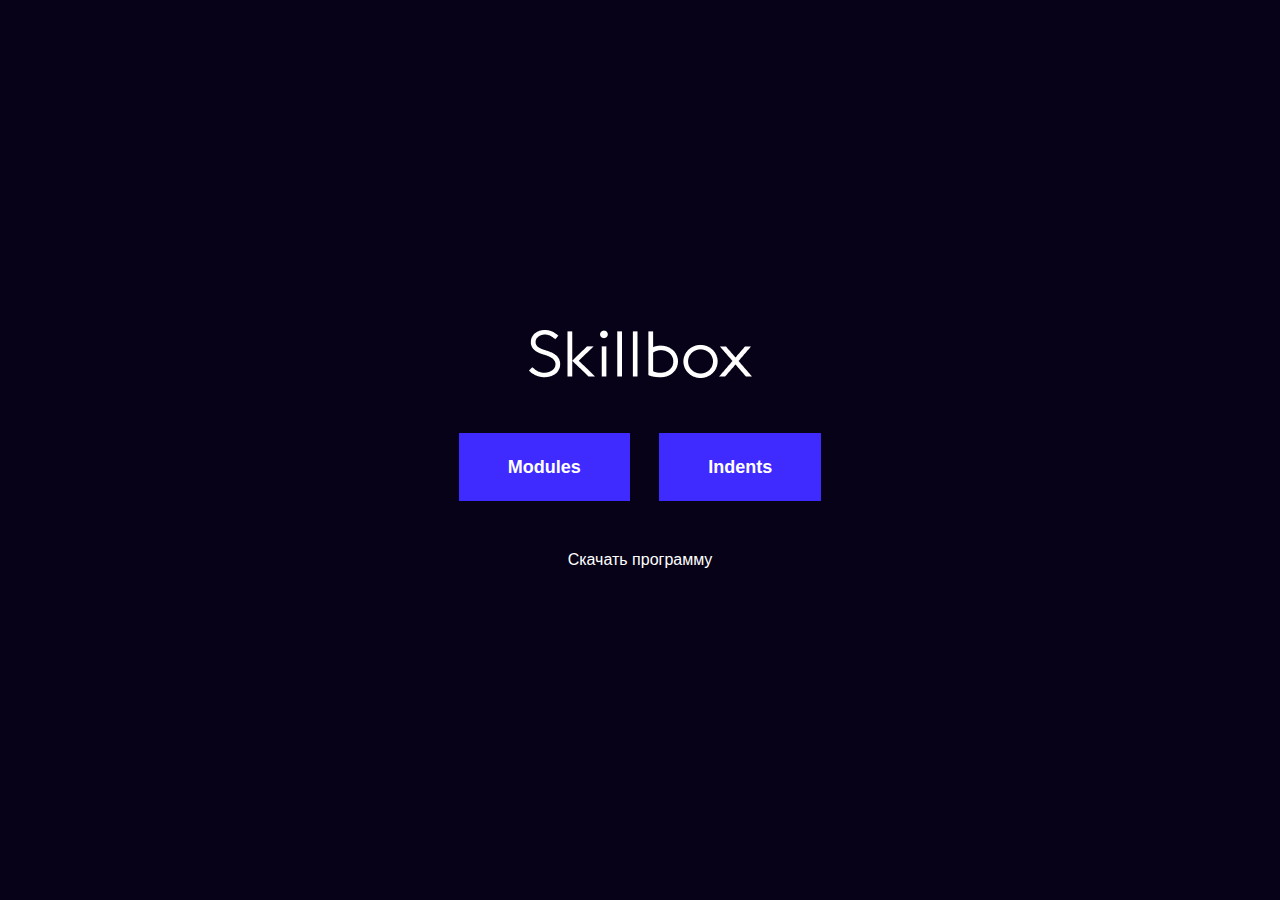
<file: index.html>
<!DOCTYPE html>
<html lang="ru">

<head>
  <meta charset="UTF-8">
  <meta name="viewport" content="width=device-width, initial-scale=1.0">
  <title>Home page</title>


  <link rel="stylesheet" href="css/normalize.css">
  <link rel="stylesheet" href="css/style.css">

</head>

<body>
  <div class="main-content">
    <a target="_blank" href=" https://skillbox.ru/"> <img src="img/logo-light.png" alt="логотип skillbox "></a>

    <div class="second">
      <a href="modules.html">Modules</a>
      <a href="article.html">Indents</a>
    </div>
    <div>
      <a href="skillbox.docx" download>Скачать программу</a>
    </div>
  </div>
</body>

</html>
</file>
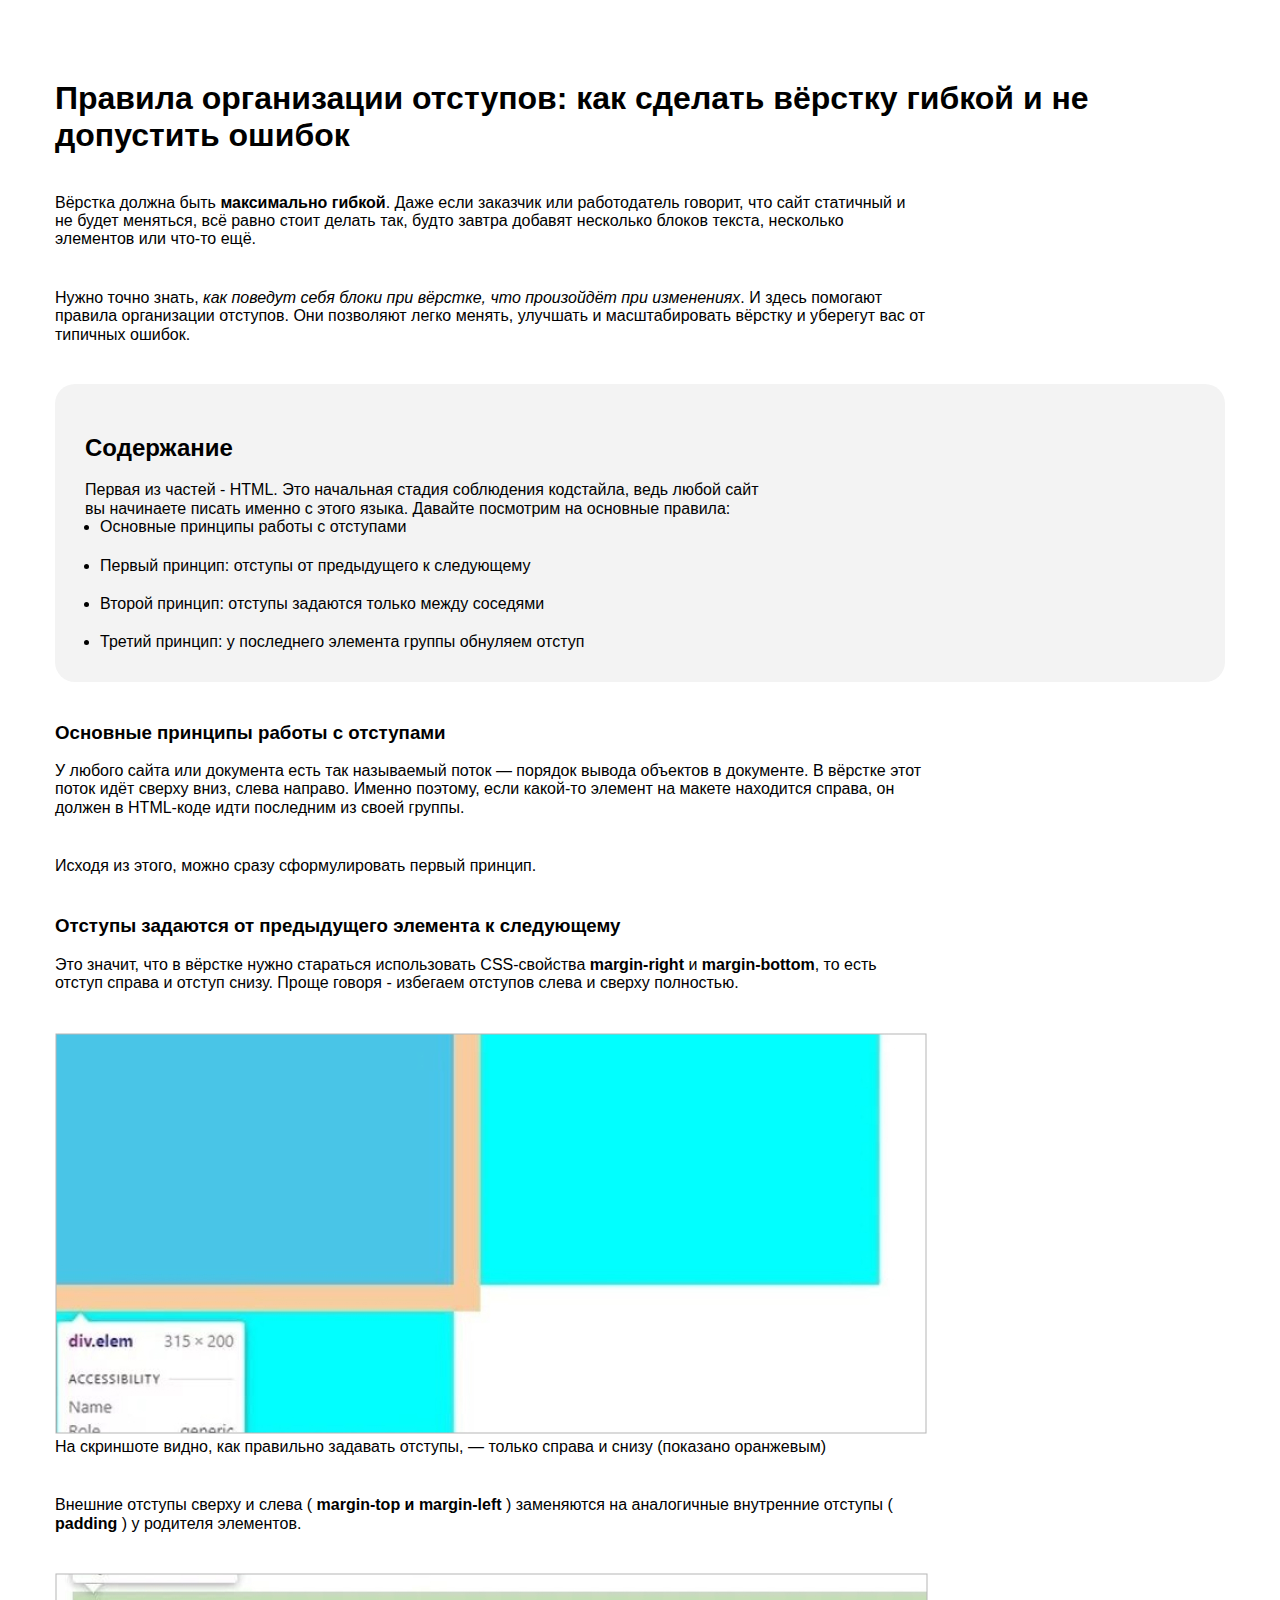
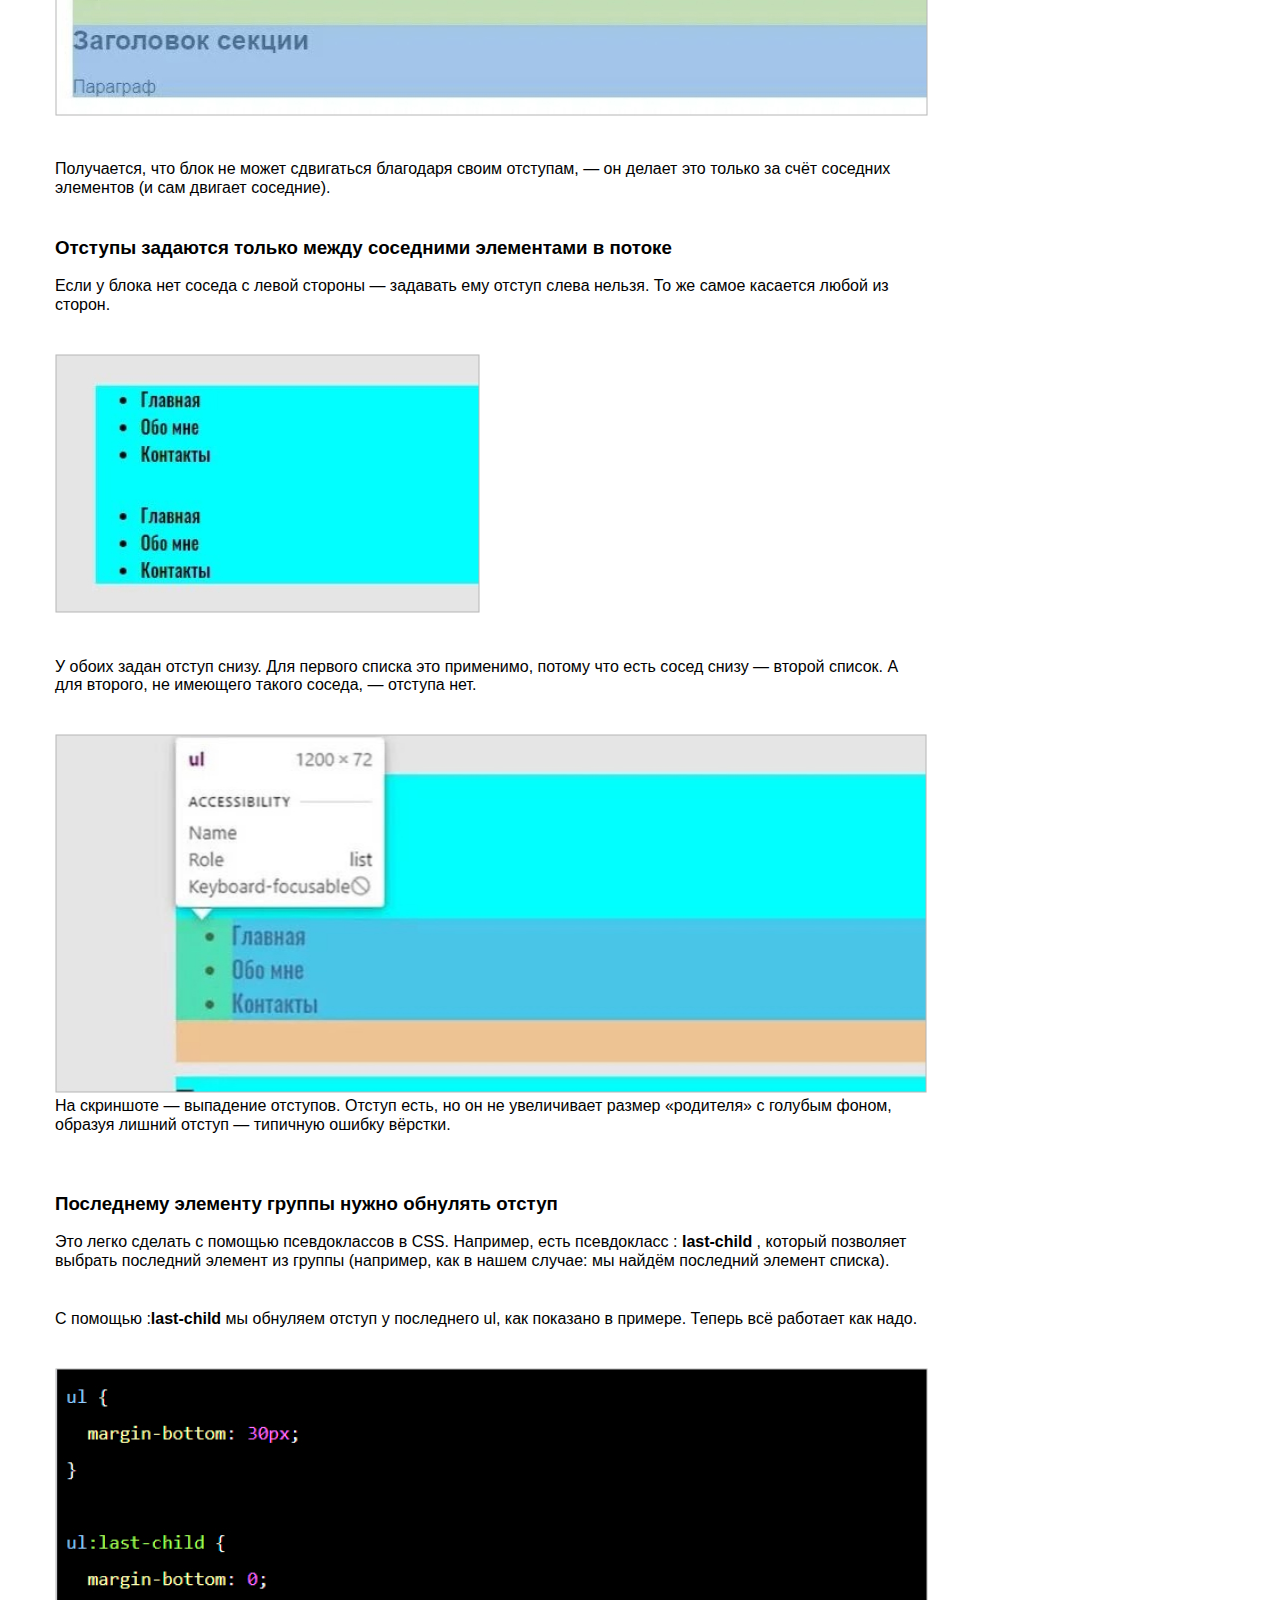
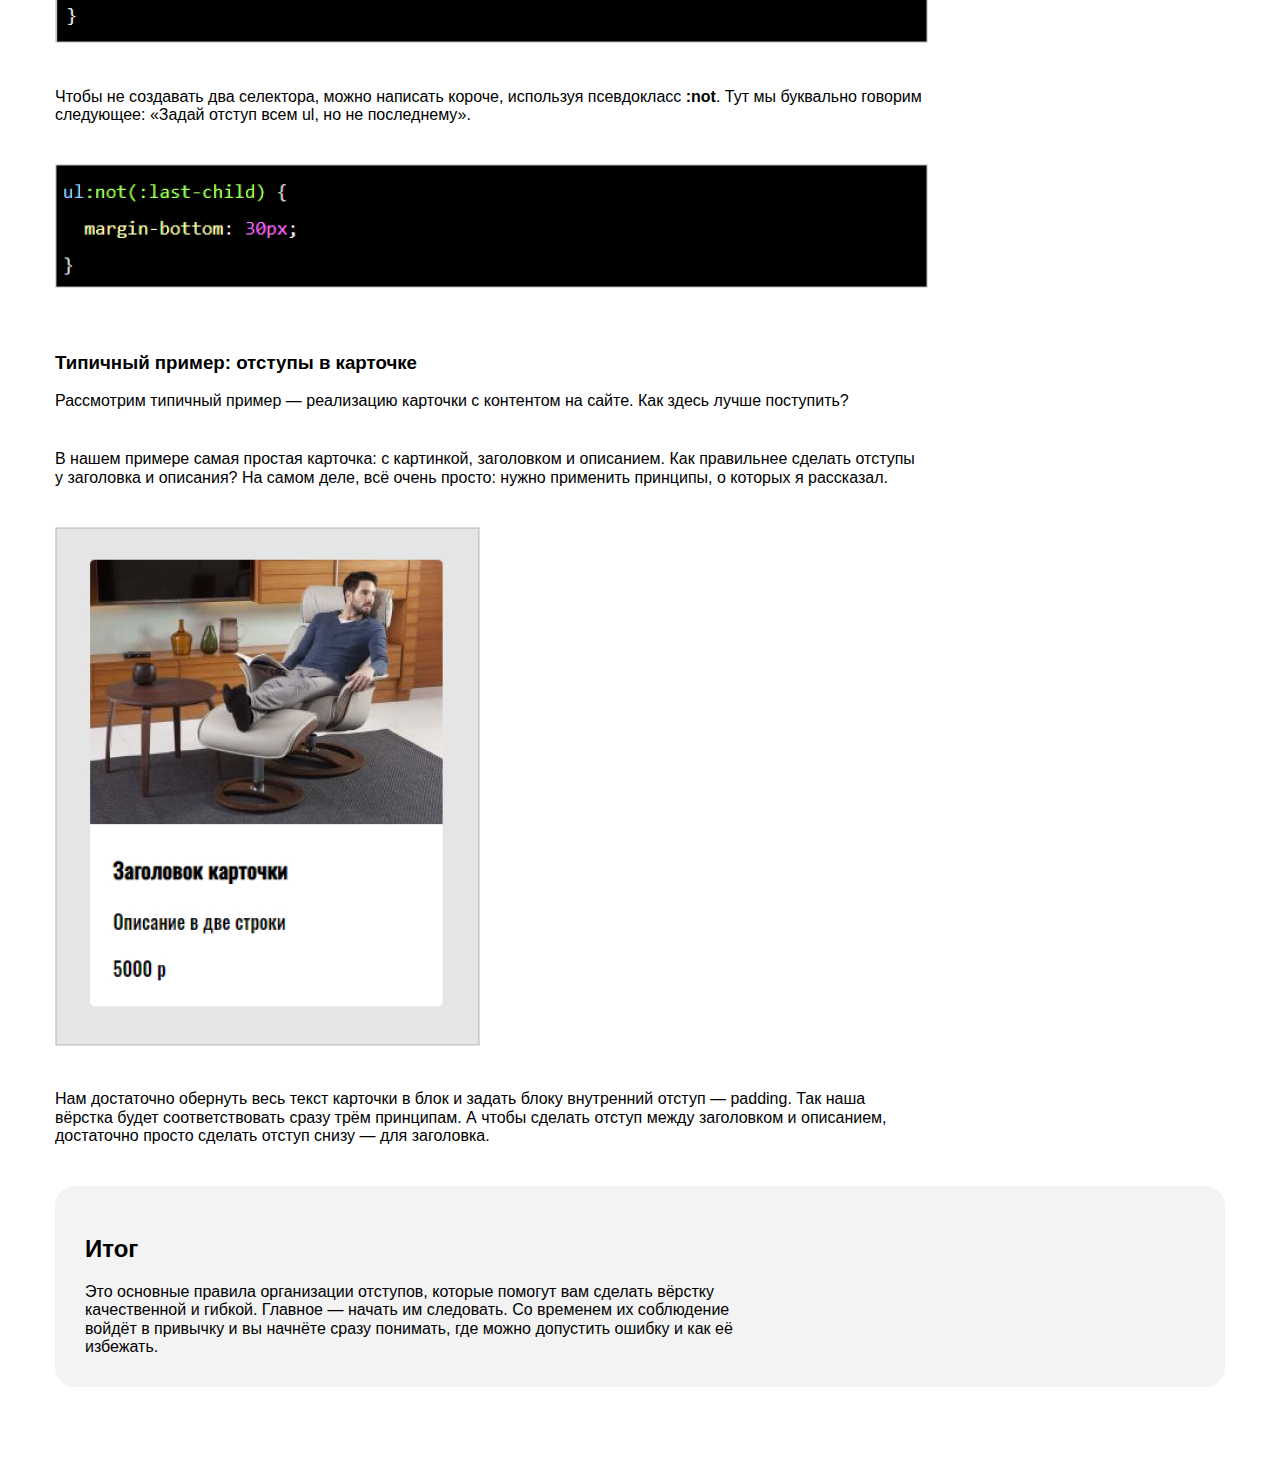
<file: article.html>
<!DOCTYPE html>
<html lang="ru">

<head>
  <meta charset="UTF-8">

  <meta name="viewport" content="width=device-width, initial-scale=1.0">
  <link rel="stylesheet" href="css/normalize.css">
  <link rel="stylesheet" href="css/style.css">
  <title>article</title>
</head>

<body>
  <div class="container">
    <h1>Правила организации отступов: как сделать вёрстку гибкой и не допустить ошибок
    </h1>

    <p> Вёрстка должна быть <strong> максимально гибкой</strong>. Даже если заказчик или работодатель говорит, что сайт
      статичный и не будет меняться, всё равно стоит делать так, будто завтра добавят несколько блоков текста, несколько
      элементов или что-то ещё.
    </p>

    <p>Нужно точно знать, <i> как поведут себя блоки при вёрстке, что произойдёт при изменениях</i>. И здесь помогают
      правила организации отступов. Они позволяют легко менять, улучшать и масштабировать вёрстку и уберегут вас от
      типичных ошибок.</p>
    <div class="gray">
      <h2>Содержание</h2>
      <p>Первая из частей - HTML. Это начальная стадия соблюдения кодстайла, ведь любой сайт вы начинаете писать именно
        с
        этого языка. Давайте посмотрим на основные правила:
      </p>
      <ul>
        <li> <a href="#first">Основные принципы работы с отступами</a> </li>
        <li> <a href="#second"> Первый принцип: отступы от предыдущего к следующему </a></li>
        <li> <a href="#third"> Второй принцип: отступы задаются только между соседями</a></li>
        <li> <a href="#fourth"> Третий принцип: у последнего элемента группы обнуляем отступ</a></li>
      </ul>
    </div>


    <div id="first">
      <h3>Основные принципы работы с отступами
      </h3>

      <p>У любого сайта или документа есть так называемый поток — порядок вывода объектов в документе. В вёрстке этот
        поток
        идёт сверху вниз, слева направо. Именно поэтому, если какой-то элемент на макете находится справа, он должен в
        HTML-коде идти последним из своей группы.

      </p>
      <p>Исходя из этого, можно сразу сформулировать первый принцип.
      </p>
    </div>
    <div id="second">
      <h3>Отступы задаются от предыдущего элемента к следующему
      </h3>
      <p>Это значит, что в вёрстке нужно стараться использовать CSS-свойства <b> margin-right </b> и
        <b>margin-bottom</b>,
        то есть отступ справа и отступ снизу. Проще говоря - избегаем отступов слева и сверху полностью.
      </p>
      <figure>
        <img src="img/1.jpg"
          alt="На скриншоте видно, как правильно задавать отступы, — только справа и снизу (показано оранжевым)">
        <figcaption>На скриншоте видно, как правильно задавать отступы, — только справа и снизу (показано оранжевым)
        </figcaption>
      </figure>
      <p>Внешние отступы сверху и слева ( <b>margin-top и margin-left</b> ) заменяются на аналогичные внутренние отступы
        (
        <b>padding</b> ) у родителя элементов.
      </p>
      <img src="img/2.jpg" alt="Отступы">
      <p>Получается, что блок не может сдвигаться благодаря своим отступам, — он делает это только за счёт соседних
        элементов (и сам двигает соседние).
      </p>
    </div>
    <div id="third">
      <h3>Отступы задаются только между соседними элементами в потоке
      </h3>
      <p>Если у блока нет соседа с левой стороны — задавать ему отступ слева нельзя. То же самое касается любой из
        сторон.
      </p>
      <img src="img/3.jpg" alt="Пример отсутствия отступа с правой стороны">
      <p>У обоих задан отступ снизу. Для первого списка это применимо, потому что есть сосед снизу — второй список. А
        для
        второго, не имеющего такого соседа, — отступа нет.
      </p>
      <figure>
        <img src="img/4.jpg"
          alt="На скриншоте — выпадение отступов. Отступ есть, но он не увеличивает размер «родителя» с голубым фоном, образуя лишний отступ — типичную ошибку вёрстки.">
        <figcaption>На скриншоте — выпадение отступов. Отступ есть, но он не увеличивает размер «родителя» с голубым
          фоном,
          образуя лишний отступ — типичную ошибку вёрстки.</figcaption>
      </figure>
    </div>
    <div id="fourth">
      <h3>Последнему элементу группы нужно обнулять отступ</h3>
      <p>
        Это легко сделать с помощью псевдоклассов в CSS. Например, есть псевдокласс : <b>last-child</b> , который
        позволяет
        выбрать последний элемент из группы (например, как в нашем случае: мы найдём последний элемент списка).
      </p>
      <p>С помощью :<b>last-child</b> мы обнуляем отступ у последнего ul, как показано в примере. Теперь всё работает
        как
        надо.
      </p>
      <img src="img/5.jpg" alt="С помощью :last-child мы обнуляем отступ у последнего ul, как показано в примере">
      <p>Чтобы не создавать два селектора, можно написать короче, используя псевдокласс <strong> :not</strong>. Тут мы
        буквально говорим следующее: «Задай отступ всем ul, но не последнему».
      </p>
      <img src="img/6.jpg" alt="Задай отступ всем ul, но не последнему">
    </div>
    <h3>Типичный пример: отступы в карточке
    </h3>
    <p>Рассмотрим типичный пример — реализацию карточки с контентом на сайте. Как здесь лучше поступить?
    </p>
    <p>В нашем примере самая простая карточка: с картинкой, заголовком и описанием. Как правильнее сделать отступы у
      заголовка и описания? На самом деле, всё очень просто: нужно применить принципы, о которых я рассказал.
    </p>
    <img src="img/7.jpg" alt="пример карточки">
    <p>
      Нам достаточно обернуть весь текст карточки в блок и задать блоку внутренний отступ — padding. Так наша вёрстка
      будет соответствовать сразу трём принципам. А чтобы сделать отступ между заголовком и описанием, достаточно просто
      сделать отступ снизу — для заголовка.
    </p>
    <div class="gray">
      <h2>Итог
      </h2>
      <p>Это основные правила организации отступов, которые помогут вам сделать вёрстку качественной и гибкой. Главное —
        начать им следовать. Со временем их соблюдение войдёт в привычку и вы начнёте сразу понимать, где можно
        допустить
        ошибку и как её избежать.
      </p>
    </div>
  </div>
</body>

</html>
</file>
<file: css/style.css>
html {
	box-sizing: border-box;
}

*,
*::before,
*::after {
	box-sizing: inherit;
}

a {
	color: inherit;
	text-decoration: none;

}

img {
	max-width: 100%;
  margin-bottom: 50px;
}

body {
	font-family: 'font', sans-serif;

}
.index-body
{
  font-family: Arial, Verdana, sans-serif;
}
.main-content
{
  display: flex;

  flex-direction: column;

  align-items: center;

  justify-content: center;

  min-height: 100vh;

  color: #fff;

  background-color: #070217;
}
.second
{
  display: inline-block;
  margin-bottom: 50px;

}
.second a
{
  display: inline-block;
  margin-right: 25px;
  padding: 24px 49px 24px 49px ;
  font-weight: 700;
  font-size: 18px;
  background-color: #3f2aff;
}
.second a:last-child
{
 margin-right: 0;
}
.download a
{
  font-weight: 700;
  font-size: 18;
  color: black;

}
.main-content img
{
  margin:0 0 50px 0;


}


.container
{

  margin: 0 auto;
  padding: 80px 0;
  width: 1170px;
}
.container h1{
margin:0;
  margin-bottom: 40px;
}
.container h2,h3{
  margin: 0, 0, 10px, 0;
}

.container p{
  margin:0;
  margin-bottom: 40px;
  width: 872px;
}
.container ul
{
  margin: 0;
}
.container figure, img
{
  margin: 0;
}
.gray
{
  border-radius: 20px;
padding: 30px;
background-color: #f3f3f3;
margin-bottom: 40px;
}
.gray p
{
  margin:0;
  width: 692px;
}
.container div:last-child {
  margin-bottom: 0;
}
.container ul
{
  padding-left: 15px;

}
.container li
{

  margin-bottom: 20px;
}
.container li:last-child {
  margin-bottom: 0;
}
.container img
{
  margin-bottom: 40px;

}
.container figure img
{
  margin:0;
}
.container figure
{
  display: inline-block;
  margin-bottom: 40px;
  width: 872px;
}
</file>
